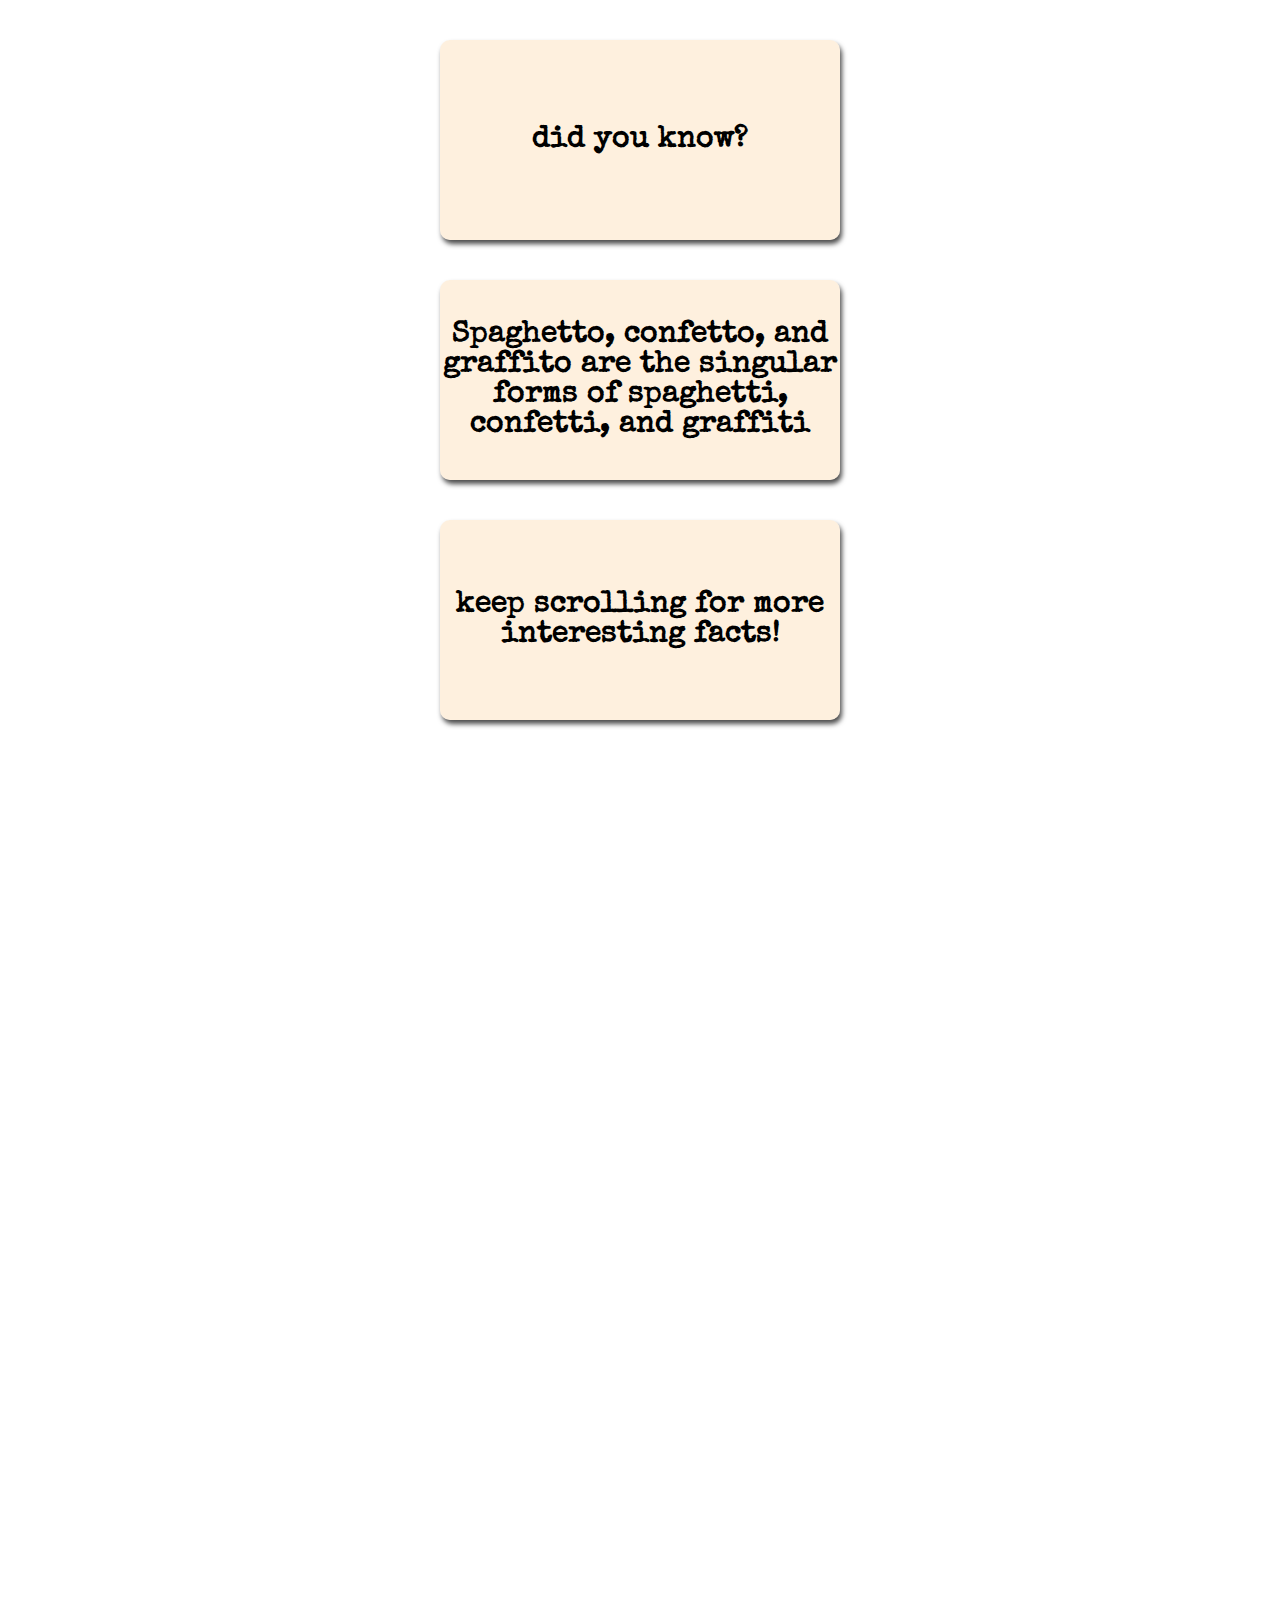
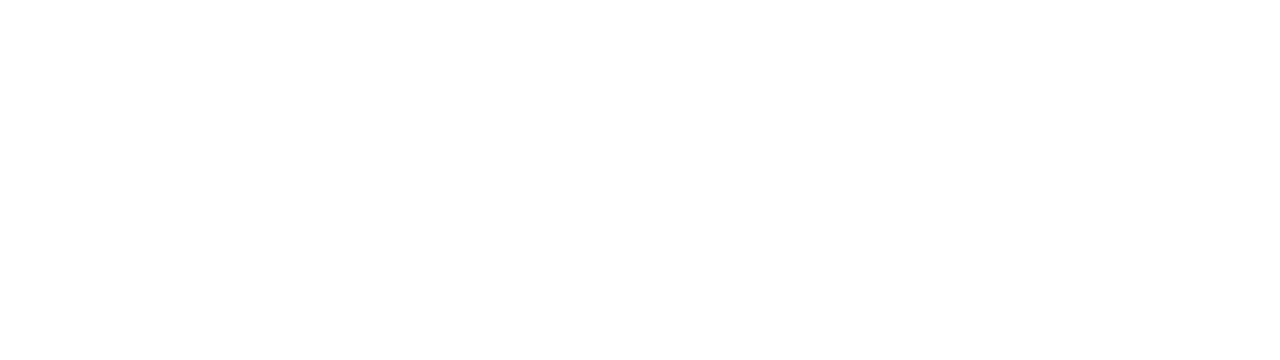
<file: index.html>
<!DOCTYPE html>
<htm, lang="en">
<head>
    <meta charset="UTF-8">
    <meta name="viewport" content="width=device-width, initial-scale=1.0">
    <link rel = "stylesheet" href="style.css">

    <title>Scroll animation</title>
    <link href="https://fonts.googleapis.com/css2?family=Krona+One&family=Special+Elite&display=swap" rel="stylesheet">

</head>
<body>
    <div data-aos="zoom-in"></div>
    <div class="box"><h3>did you know?</h3></div>
    <div class="box"><h3>Spaghetto, confetto, and graffito are the singular forms of spaghetti, confetti, and graffiti</h3></div>
    <div class="box"><h3>keep scrolling for more interesting facts!</h3></div>
    <div class="box"><h3>McDonald's once created bubblegum-flavored broccoli</h3></div>
    <div class="box"><h3>Chewing gum is banned in Singapore</h3></div>
    <div class="box"><h3>Japan is suffering from a ninja shortage</h3></div>
    <div class="box"><h3>Bubble wrap was originally invented as wallpaper</h3></div>
    <div class="box"><h3>hope you enjoyed, bye! : ) </h3></div>


    <script src="script.js"></script>
</body>
</htm,
</file>
<file: style.css>
* {
  box-sizing: border-box;
}
h1 {
  color: maroon;
  font-family: "Special Elite", cursive;
}

body {
  background-image: url("https://images.unsplash.com/photo-1640098322989-a8680252fb8c?ixlib=rb-1.2.1&ixid=MnwxMjA3fDB8MHxwaG90by1wYWdlfHx8fGVufDB8fHx8&auto=format&fit=crop&w=1974&q=80");
  background-repeat: no-repeat;
  background-attachment: fixed;
  display: flex;
  flex-direction: column;
  align-items: center;
  text-align: center;
  justify-content: center;
  margin: 0;
}

h1 {
  margin: 10px;
}

.box {
  /* changing the opacity of the background*/
  background-color: rgba(253, 227, 194, 0.534);
  display: flex;
  align-items: center;
  justify-content: center;
  width: 400px;
  height: 200px;
  margin: 40px;
  border-radius: 10px;
  box-shadow: 2px 4px 5px rgba(0, 0, 0, 0.7);
  transform: translateX(400%);
  transition: transform 2s ease;
  z-index: -1;
}

.box:nth-of-type(even) {
  transform: translateX(-400%);
}

.box.show {
  transform: translateX(0);
}

h3 {
  color: black;
  font-size: 30px;
  font-family: "Special Elite", cursive;
  z-index: 1;
}
</file>
